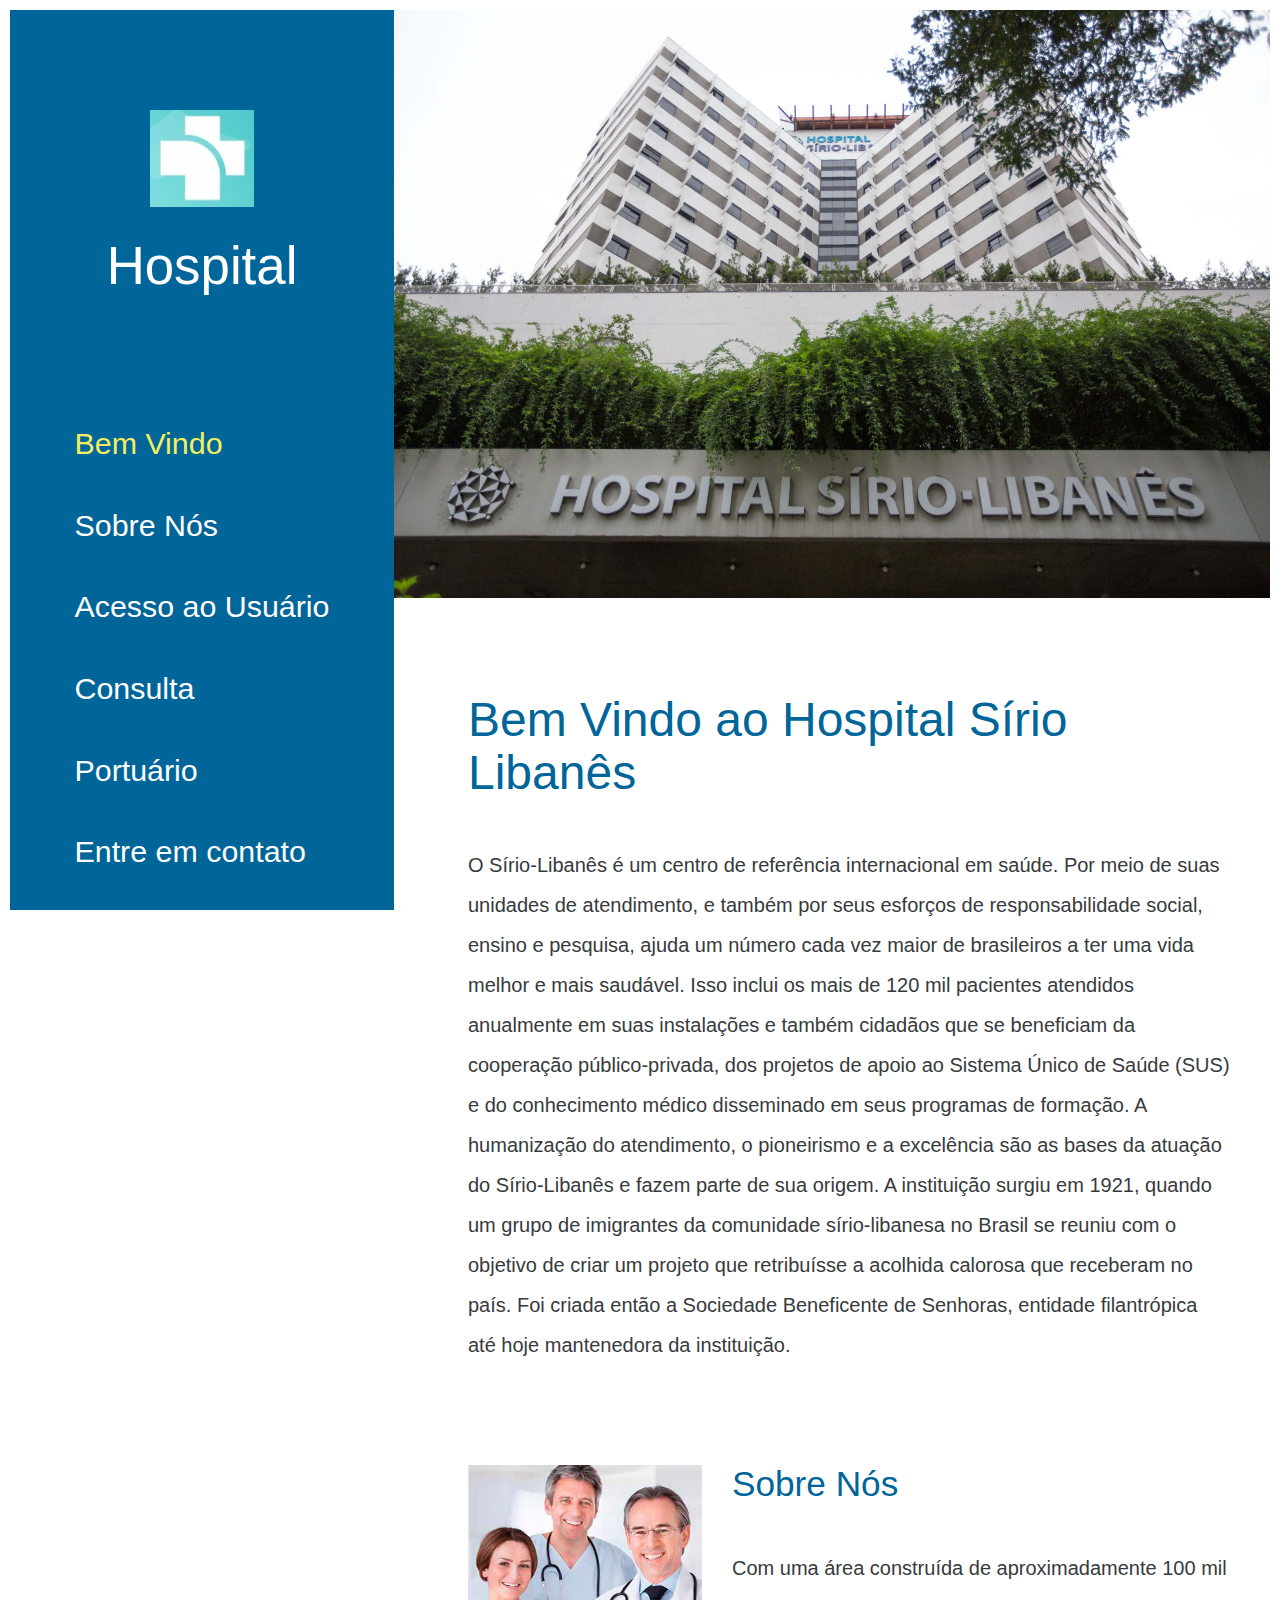
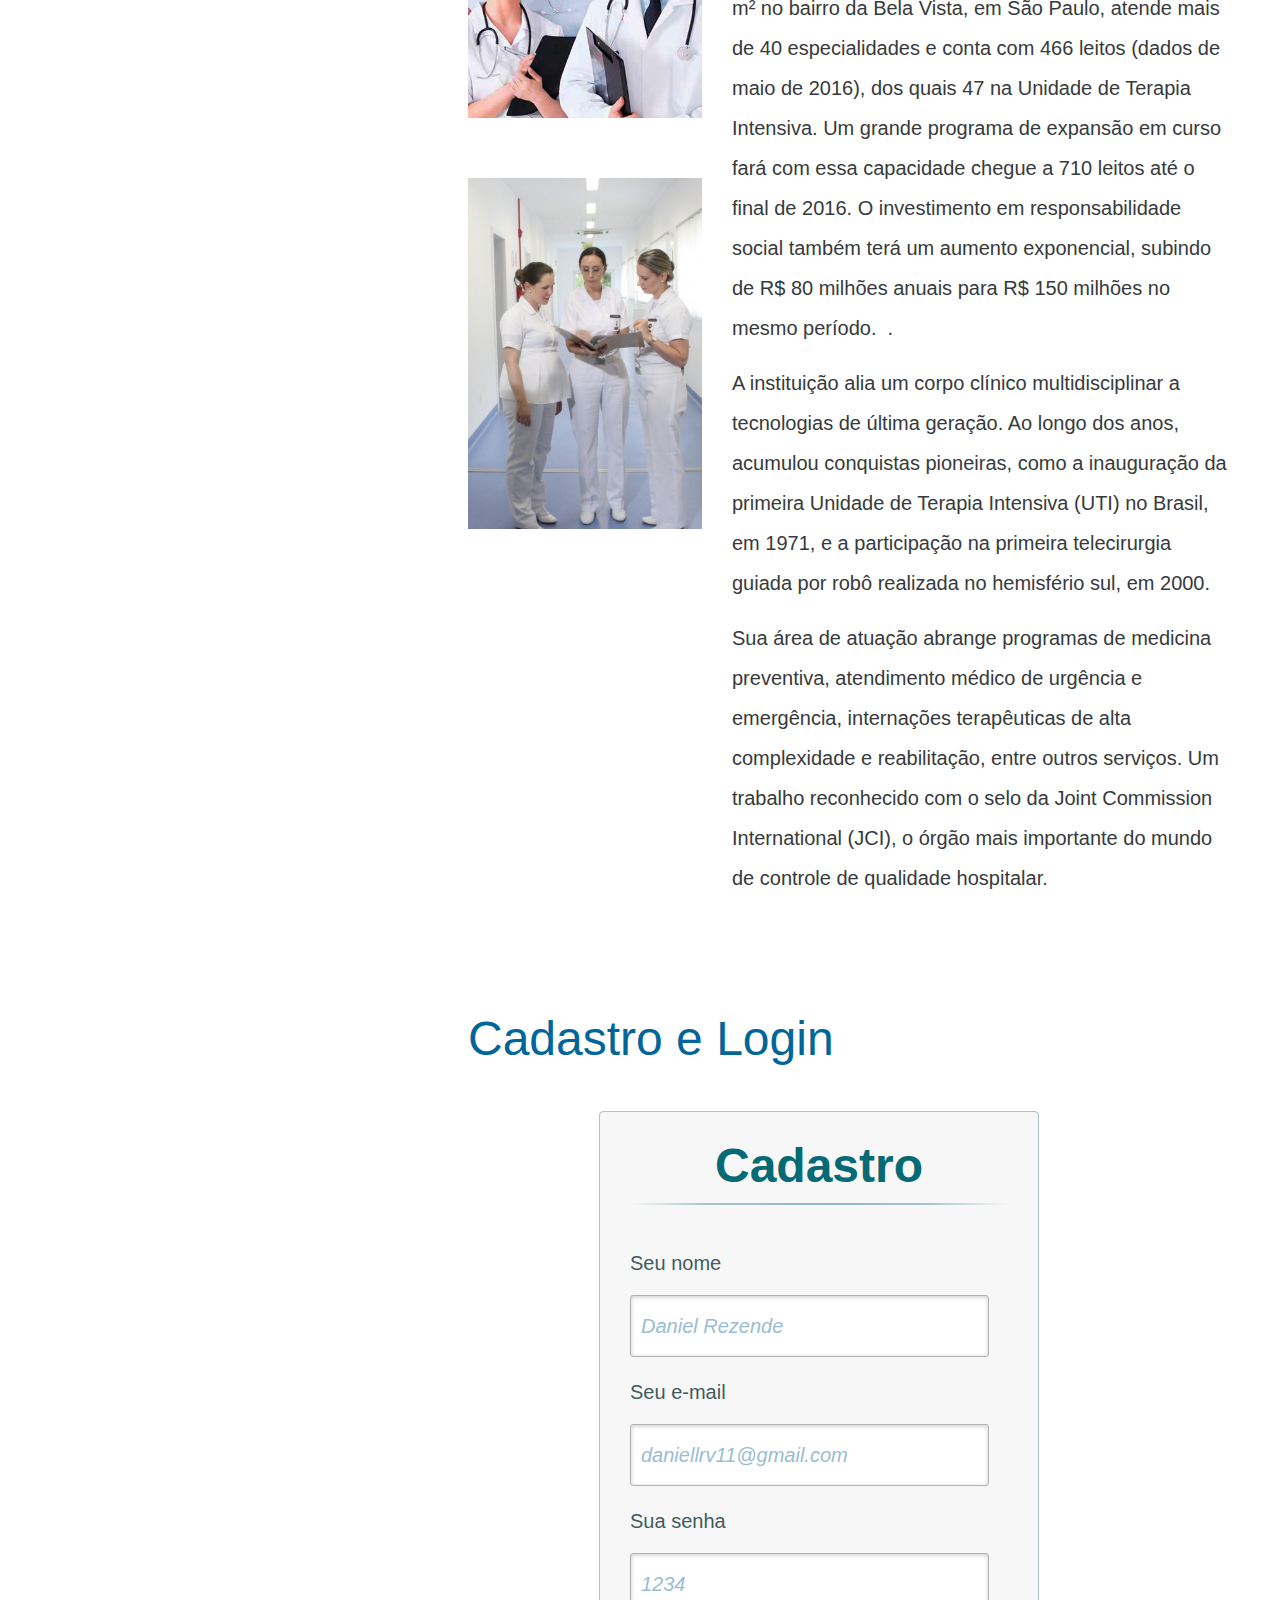
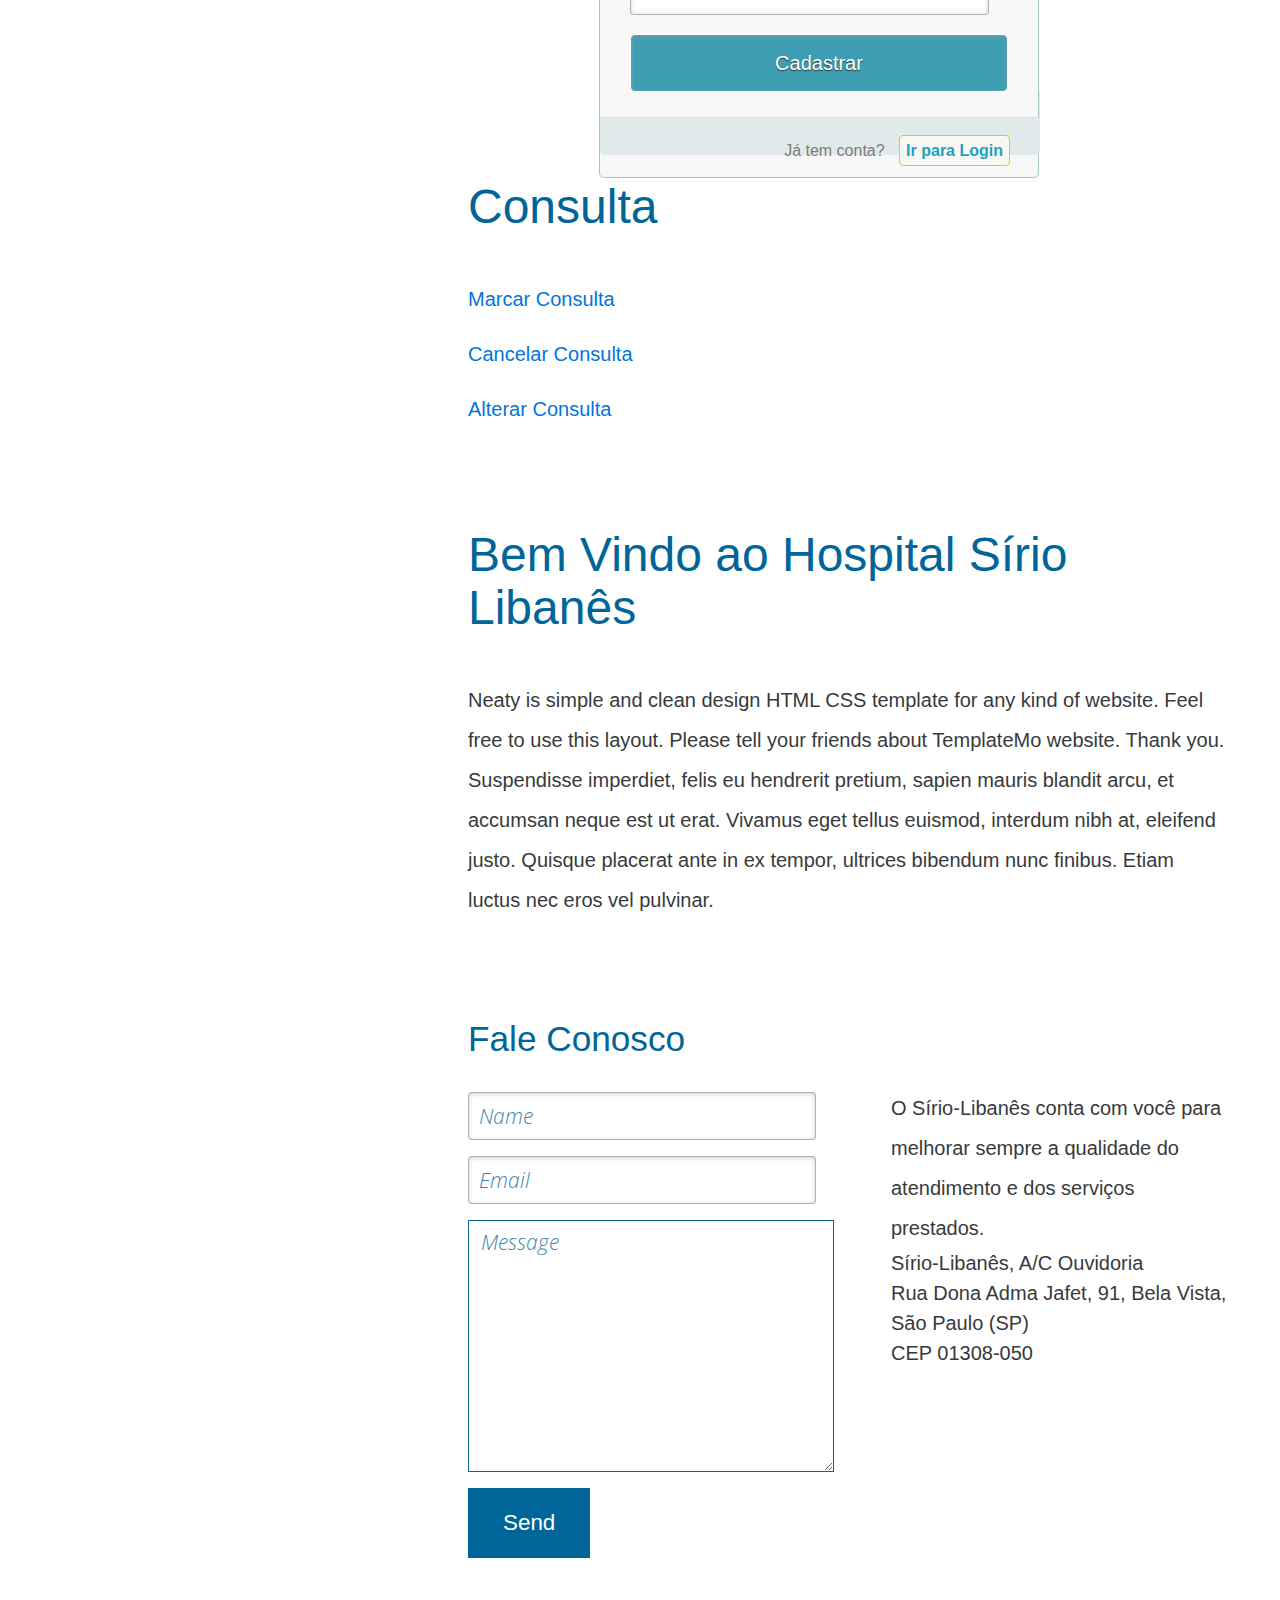
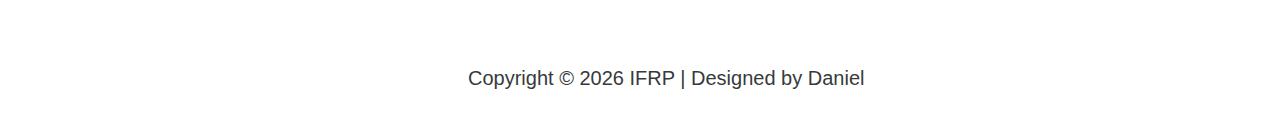
<file: index.html>
<!DOCTYPE html>
<html>
<head>
    <meta charset="utf-8">
    <meta http-equiv="X-UA-Compatible" content="IE=edge">
    <meta name="viewport" content="width=device-width, initial-scale=1">

    <title>Hospital Sírio Libanês</title>
<!--
Neaty HTML Template
http://www.templatemo.com/tm-501-neaty
-->
    <!-- load stylesheets -->
    <link rel="stylesheet" href="https://fonts.googleapis.com/css?family=Open+Sans:300,400">  <!-- Google web font "Open Sans" -->
    <link rel="stylesheet" href="css/bootstrap.min.css">                                      <!-- Bootstrap style -->
    <link rel="stylesheet" href="css/magnific-popup.css">                                <!-- Magnific pop up style, http://dimsemenov.com/plugins/magnific-popup/ -->
    <link rel="stylesheet" href="css/templatemo-style.css"> 
    <link rel="stylesheet" href="css/style.css">   
                                     <!-- Templatemo style -->

    <!-- HTML5 shim and Respond.js for IE8 support of HTML5 elements and media queries -->
    <!-- WARNING: Respond.js doesn't work if you view the page via file:// -->
        <!--[if lt IE 9]>
          <script src="https://oss.maxcdn.com/html5shiv/3.7.2/html5shiv.min.js"></script>
          <script src="https://oss.maxcdn.com/respond/1.4.2/respond.min.js"></script>
          <![endif]-->
</head>
    <body>        
        <div class="container">
            <div class="row">
                <div class="tm-left-right-container">
                    <!-- Left column: logo and menu -->
                    <div class="tm-blue-bg tm-left-column">                        
                        <div class="tm-logo-div text-xs-center">
                            <img src="img/tm-neaty-logo.png" alt="Logo">
                            <h2 class="tm-site-name">Hospital</h2>
                        </div>
                        <nav class="tm-main-nav">
                            <ul class="tm-main-nav-ul">
                                <li class="tm-nav-item">
                                    <a href="#welcome" class="tm-nav-item-link">Bem Vindo</a>
                                </li>
                                <li class="tm-nav-item">
                                    <a href="#about" class="tm-nav-item-link">Sobre Nós</a>
                                </li>
                                <li class="tm-nav-item">
                                    <a href="#acesso" class="tm-nav-item-link">Acesso ao Usuário</a>
                                </li>
                                <li class="tm-nav-item">
                                    <a href="#teste1" class="tm-nav-item-link">Consulta</a>
                                </li>
                                <li class="tm-nav-item">
                                    <a href="#teste2" class="tm-nav-item-link">Portuário</a>
                                </li>
                                <li class="tm-nav-item">
                                    <a href="#contact" class="tm-nav-item-link">Entre em contato</a>
                                </li>
                            </ul>
                        </nav>                                         
                    </div> <!-- Left column: logo and menu -->
                    
                    <!-- Right column: content -->
                    <div class="tm-right-column">
                        <figure>
                            <img src="img/neaty-01.jpg" alt="Header image" class="img-fluid">    
                        </figure>

                        <div class="tm-content-div">
                            <!-- Welcome section -->
                            <section id="welcome" class="tm-section">
                                <header>
                                    <h2 class="tm-blue-text tm-welcome-title tm-margin-b-45">Bem Vindo ao Hospital Sírio Libanês</h2>
                                </header>
                                <p>O Sírio-Libanês é um centro de referência internacional em saúde. Por meio de suas unidades de atendimento, e também por seus esforços de responsabilidade social, ensino e pesquisa, ajuda um número cada vez maior de brasileiros a ter uma vida melhor e mais saudável. Isso inclui os mais de 120 mil pacientes​ atendidos anualmente em suas instalações e também cidadãos que se beneficiam da cooperação público-p​rivada​, dos projetos de apoio ao Sistema Único de Saúde (SUS) e do conhecimento médico disseminado em seus programas de formação. 

                                        A humanização do atendimento, o pioneirismo e a excelência são as bases da atuação do Sírio-Libanês e fazem parte de sua origem. A instituição surgiu em 1921, quando um grupo de imigrantes da comunidade sírio-libanesa no Brasil se reuniu com o objetivo de criar um projeto que retribuísse a acolhida calorosa que receberam no país. Foi criada então a Sociedade Beneficente de Senhoras, entidade filantrópica até hoje mantenedora da instituição.</p>
                            </section>
                            <!-- About section -->
                            <section id="about" class="tm-section">
                                <div class="row">                                                                
                                    <div class="col-lg-8 col-md-7 col-sm-12 col-xs-12 push-lg-4 push-md-5">
                                        <header>
                                            <h2 class="tm-blue-text tm-section-title tm-margin-b-45">Sobre Nós</h2>
                                        </header>
                                        <p>Com uma área construída de aproximadamente 100 mil m² no bairro da Bela Vista, em São Paulo, atende mais de 40 especialidades e conta com 466 leitos (dados de maio de 2016)​, dos quais 47 na Unidade de Terapia Intensiva. Um grande programa de expansão em curso fará com essa capacidade chegue a 710 leitos até o final de 2016​. O investimento em responsabilidade social também terá um aumento exponencial, subindo de R$ 80 milhões anuais para R$ 150 milhões no mesmo período. ​ .</p>
                                        <p>A instituição alia um corpo clínico multidisciplinar a tecnologias de última geração. Ao longo dos anos, acumulou conquistas pioneiras, como a inauguração da primeira Unidade de Terapia Intensiva (UTI) no Brasil, em 1971, e a participação na primeira telecirurgia guiada por robô realizada no hemisfério sul, em 2000.</p>
                                        <p>Sua área de atuação abrange programas de medicina preventiva, atendimento médico de urgência e emergência, internações terapêuticas de alta complexidade e reabilitação, entre outros serviços. Um trabalho reconhecido com o selo da Joint Commission International (JCI), o órgão mais importante do mundo de controle de qualidade hospitalar.</p>
                                        
                                    </div>

                                    <div class="col-lg-4 col-md-5 col-sm-12 col-xs-12 pull-lg-8 pull-md-7 tm-about-img-container">
                                        <img src="img/neaty-02.jpg" alt="Image" class="img-fluid"><br><br><br>
                                        <img src="img/neaty-03.jpg" alt="Image" class="img-fluid">     
                                    </div>  
                                </div>                            
                            </section>  

                            <!-- Welcome section -->
                            <section id="acesso" class="tm-section">
                                <header>
                                    <h2 class="tm-blue-text tm-welcome-title tm-margin-b-45">Cadastro e Login</h2>
                                </header>
                                
                                <div class="container" >
                                    <a class="links" id="paracadastro"></a>
                                    <a class="links" id="paralogin"></a>
                                    
                                    <div class="content">      
                                      <!--FORMULÁRIO DE LOGIN-->
                                      <div id="login">
                                        <form method="post" action=""> 
                                          <h1>Login</h1> 
                                          <p> 
                                            <label for="email_login">Seu e-mail</label>
                                            <input id="email_login" name="email_login" required="required" type="text" placeholder="daniellrv11@gmail.com"/>
                                          </p>
                                          
                                          <p> 
                                            <label for="senha_login">Sua senha</label>
                                            <input id="senha_login" name="senha_login" required="required" type="password" placeholder="1234" /> 
                                          </p>
                                          
                                          <p> 
                                            <input type="checkbox" name="manterlogado" id="manterlogado" value="" /> 
                                            <label for="manterlogado">Manter-me logado</label>
                                          </p>
                                          
                                          <p> 
                                                <a href="pagina1.html"><input type="submit" value="Logar" /></a>> 
                                          </p>
                                          
                                          <p class="link">
                                            Ainda não tem conta?
                                            <a href="#paracadastro">Cadastre-se</a>
                                          </p>
                                        </form>
                                      </div>
                                
                                      <!--FORMULÁRIO DE CADASTRO-->
                                      <div id="cadastro">
                                        <form method="post" action=""> 
                                          <h1>Cadastro</h1> 
                                          
                                          <p> 
                                            <label for="nome_cad">Seu nome</label>
                                            <input id="nome_cad" name="nome_cad" required="required" type="text" placeholder="Daniel Rezende" />
                                          </p>
                                          
                                          <p> 
                                            <label for="email_cad">Seu e-mail</label>
                                            <input id="email_cad" name="email_cad" required="required" type="email" placeholder="daniellrv11@gmail.com"/> 
                                          </p>
                                          
                                          <p> 
                                            <label for="senha_cad">Sua senha</label>
                                            <input id="senha_cad" name="senha_cad" required="required" type="password" placeholder="1234"/>
                                          </p>
                                          
                                          <p> 
                                            <input type="submit" value="Cadastrar"/> 
                                          </p>
                                          
                                          <p class="link">  
                                            Já tem conta?
                                            <a href="#paralogin"> Ir para Login </a>
                                          </p>
                                        </form>
                                      </div>
                                    </div>
                                  </div>
                            </section>
                            
                            <!--Consulta -->
                            <section id="teste1" class="tm-section">
                                    <header>
                                            <br><br><br><br><br><br><br><br><br><br><br><br><br><br><br><br><br><br><br>
                                        <h2 class="tm-blue-text tm-welcome-title tm-margin-b-45">Consulta</h2>
                                    </header>
                                    <a href="consulta.html"><p>Marcar Consulta</p</a>
                                    <a href="consulta.html"><p>Cancelar Consulta</p></a>
                                    <a href="consulta.html"  ><p>Alterar Consulta</p></a>
                                </section>

                            <!--Portuário -->
                            <section id="teste2" class="tm-section">
                                    <header>
                                            
                                        <h2 class="tm-blue-text tm-welcome-title tm-margin-b-45">Bem Vindo ao Hospital Sírio Libanês</h2>
                                    </header>
                                    <p>Neaty is simple and clean design HTML CSS template for any kind of website. Feel free to use this layout. Please tell your friends about TemplateMo website. Thank you. Suspendisse imperdiet, felis eu hendrerit pretium, sapien mauris blandit arcu, et accumsan neque est ut erat. Vivamus eget tellus euismod, interdum nibh at, eleifend justo. Quisque placerat ante in ex tempor, ultrices bibendum nunc finibus. Etiam luctus nec eros vel pulvinar.</p>
                                </section> 

                            <!-- Contact Us section -->
                            <section id="contact" class="tm-section">
                                <header><h2 class="tm-blue-text tm-section-title tm-margin-b-30">Fale Conosco</h2></header>

                                <div class="row">
                                    <div class="col-lg-6">
                                        <form action="#contact" method="post" class="contact-form">
                                            <div class="form-group">
                                                <input type="text" id="contact_name" name="contact_name" class="form-control" placeholder="Name"  required/>
                                            </div>
                                            <div class="form-group">
                                                <input type="email" id="contact_email" name="contact_email" class="form-control" placeholder="Email"  required/>
                                            </div>
                                            <div class="form-group">
                                                <textarea id="contact_message" name="contact_message" class="form-control" rows="9" placeholder="Message" required></textarea>
                                            </div>                                            
                                            <button type="submit" class="float-right tm-button">Send</button>
                                        </form>    
                                    </div>
                                    
                                    <div class="col-lg-6 tm-contact-right">
                                        <p>
                                                ​​​​​​​​​​O Sírio-Libanês conta com você para melhorar sempre a qualidade do atendimento e dos serviços prestados.    
                                        </p>
                                        <address>
                                                Sírio-Libanês, A/C Ouvidoria<br>
                                                Rua Dona Adma Jafet, 91, Bela Vista, São Paulo (SP)<br>
                                                CEP 01308-050<br>
                    
                                        </address>
                                    </div>
                                </div>
                                
                            </section>
                            <footer>
                                <p class="tm-copyright-p">Copyright &copy; <span class="tm-current-year">2017</span> IFRP
                                
                                | Designed by Daniel</p>
                            </footer>
                        </div>  
                        
                    </div> <!-- Right column: content -->
                </div>
            </div> <!-- row -->
        </div> <!-- container -->
                
        <!-- load JS files -->
        <script src="js/jquery-1.11.3.min.js"></script>             <!-- jQuery (https://jquery.com/download/) -->
        <script src="js/jquery.magnific-popup.min.js"></script>     <!-- Magnific pop-up (http://dimsemenov.com/plugins/magnific-popup/) -->
        <script src="js/jquery.singlePageNav.min.js"></script>      <!-- Single Page Nav (https://github.com/ChrisWojcik/single-page-nav) -->
        <script>     
       
            $(document).ready(function(){

                // Single page nav
                $('.tm-main-nav').singlePageNav({
                    'currentClass' : "active",
                    offset : 20
                });

                // Magnific pop up
                $('.tm-gallery-1').magnificPopup({
                  delegate: 'a', // child items selector, by clicking on it popup will open
                  type: 'image',
                  gallery: {enabled:true}
                  // other options
                }); 

                $('.tm-gallery-2').magnificPopup({
                  delegate: 'a', // child items selector, by clicking on it popup will open
                  type: 'image',
                  gallery: {enabled:true}
                  // other options
                }); 

                $('.tm-gallery-3').magnificPopup({
                  delegate: 'a', // child items selector, by clicking on it popup will open
                  type: 'image',
                  gallery: {enabled:true}
                  // other options
                }); 

                $('.tm-current-year').text(new Date().getFullYear());                
            });
        </script>             
</body>
</html>
</file>
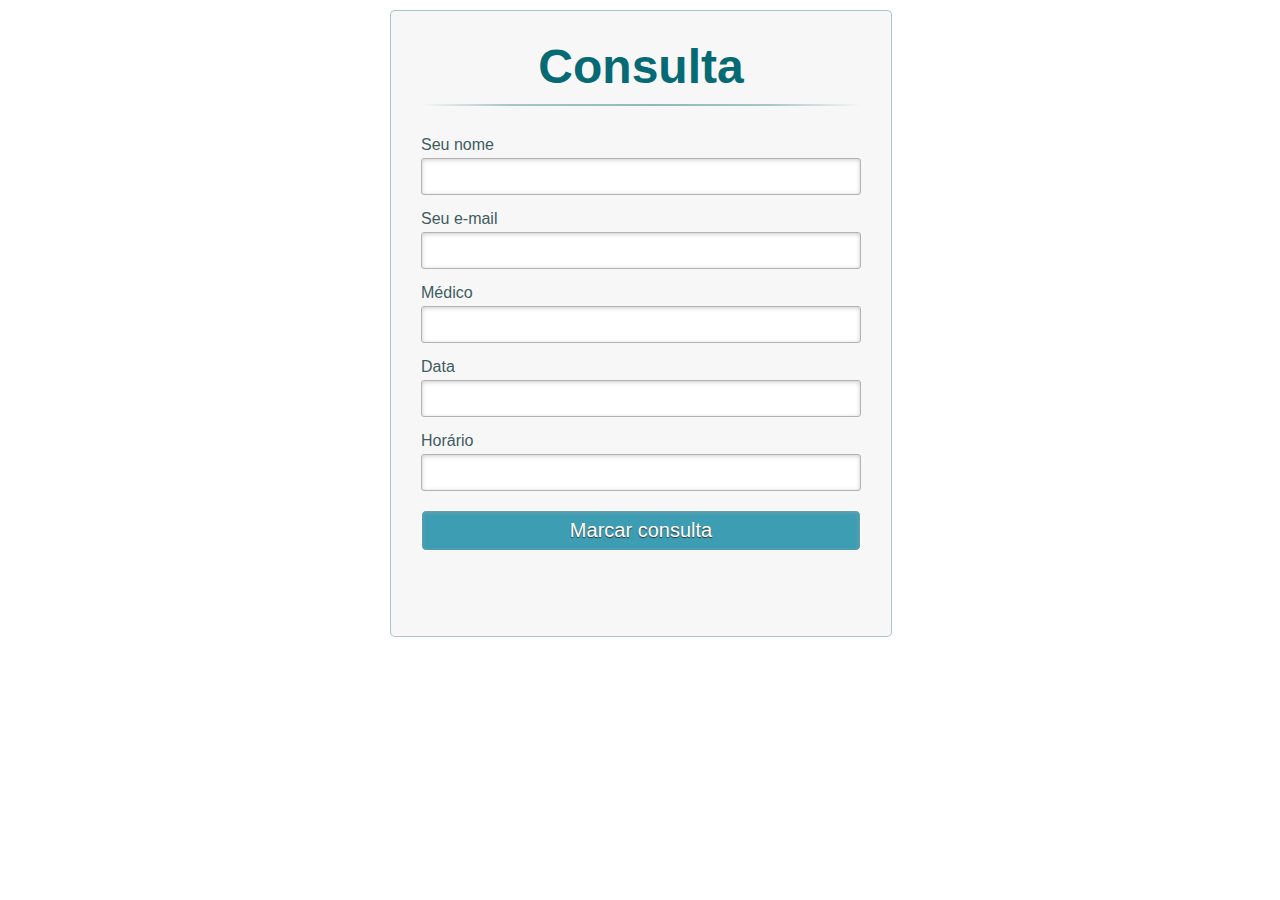
<file: consulta.html>
<!DOCTYPE html>
<html>
<head>
    <meta charset="utf-8">
    <meta http-equiv="X-UA-Compatible" content="IE=edge">
    <meta name="viewport" content="width=device-width, initial-scale=1">

    <title>Hospital Sírio Libanês</title>



<link rel="stylesheet" href="css/style.css">  
<div class="container" >
        <a class="links" id="paracadastro"></a>
        <a class="links" id="paralogin"></a>
        
        <div class="content">      
          
    
          <!--FORMULÁRIO DE CADASTRO-->
          <div id="cadastro">
            <form method="post" action=""> 
              <h1>Consulta</h1> 
              
              <p> 
                <label for="nome_cad">Seu nome</label>
                <input id="nome_cad" name="nome_cad" required="required" type="text" placeholder=" " />
              </p>
              
              <p> 
                <label for="email_cad">Seu e-mail</label>
                <input id="email_cad" name="email_cad" required="required" type="email" placeholder=" "/> 
              </p>

              <p> 
                    <label for="nome_cad">Médico</label>
                    <input id="nome_cad" name="nome_cad" required="required" type="text" placeholder=" " />
                  </p>
                  <p> 
                        <label for="nome_cad">Data</label>
                        <input id="nome_cad" name="nome_cad" required="required" type="text" placeholder=" " />
                      </p>

                      <p> 
                            <label for="nome_cad">Horário</label>
                            <input id="nome_cad" name="nome_cad" required="required" type="text" placeholder=" " />
                          </p>

              
              <p> 
                <input type="submit" value="Marcar consulta"/> 
              </p>
              
             
               
              </p>
            </form>
          </div>
        </div>
      </div>
</section>
</file>
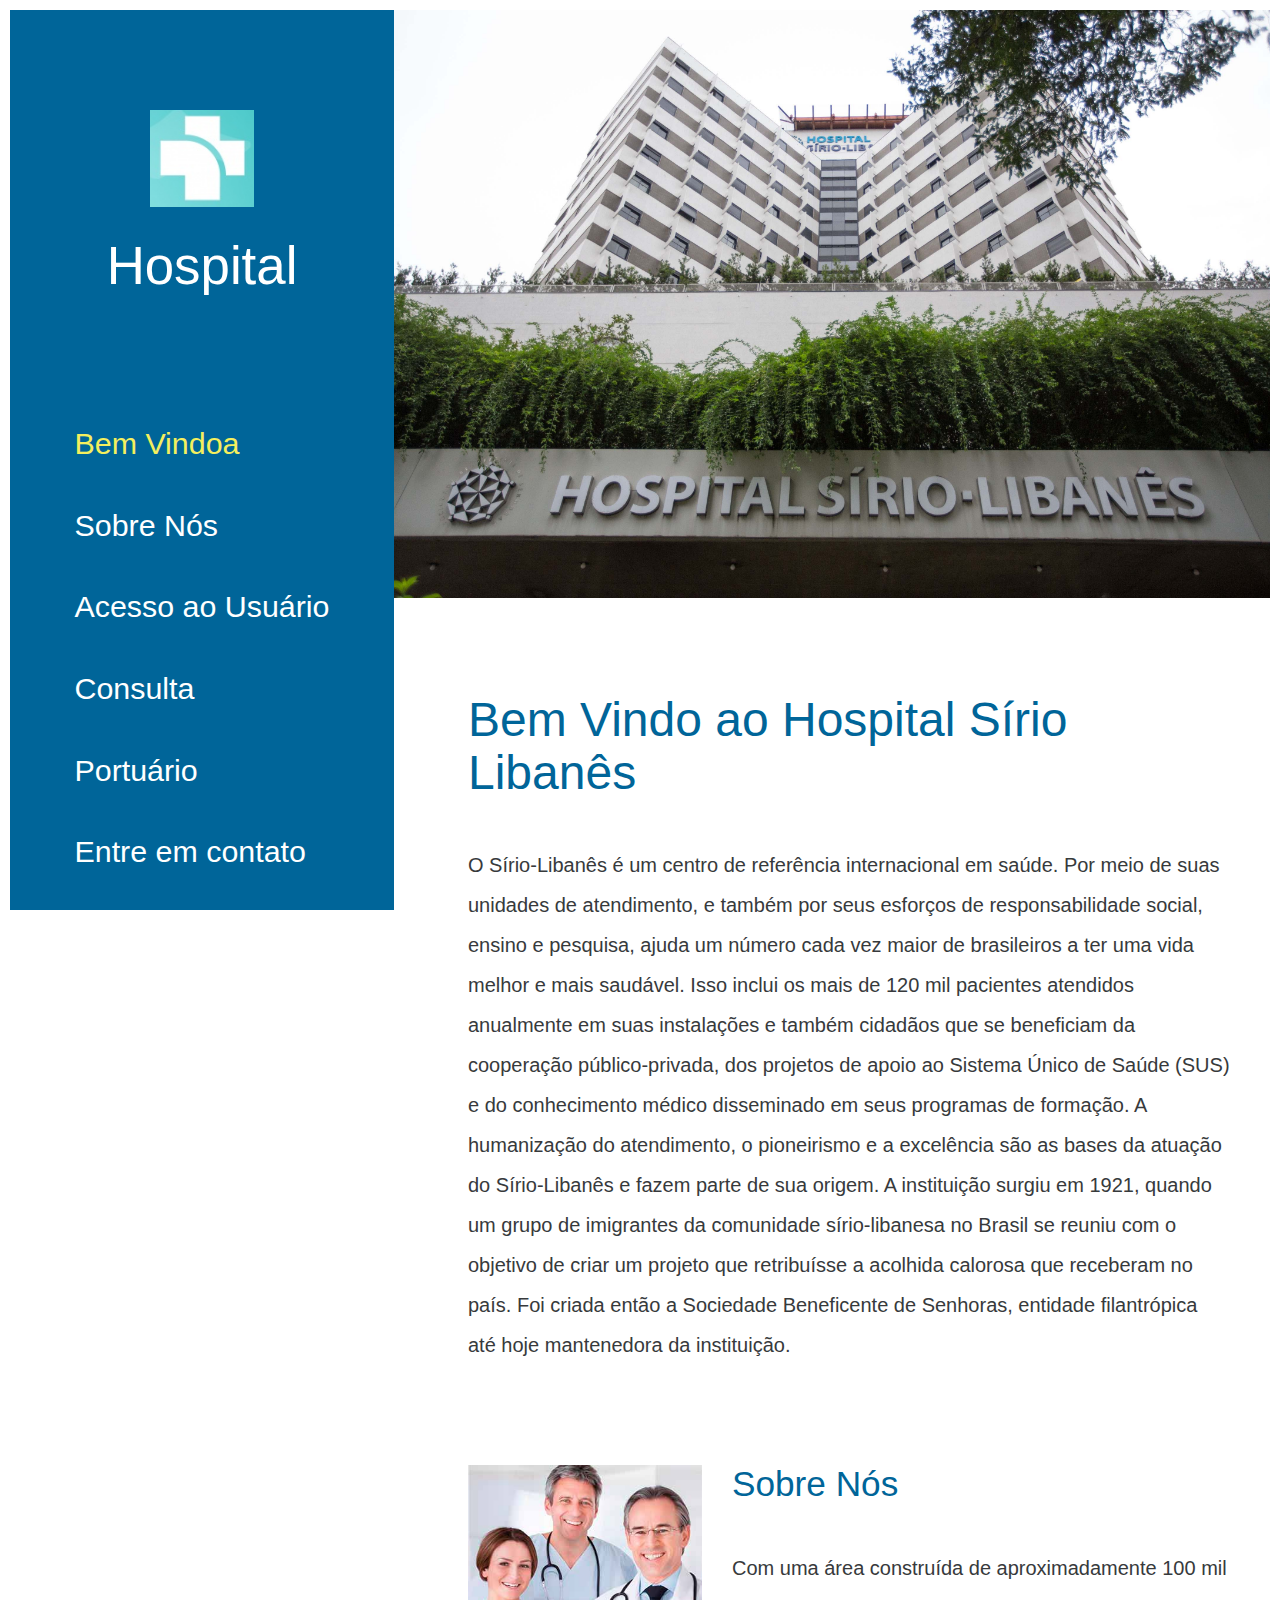
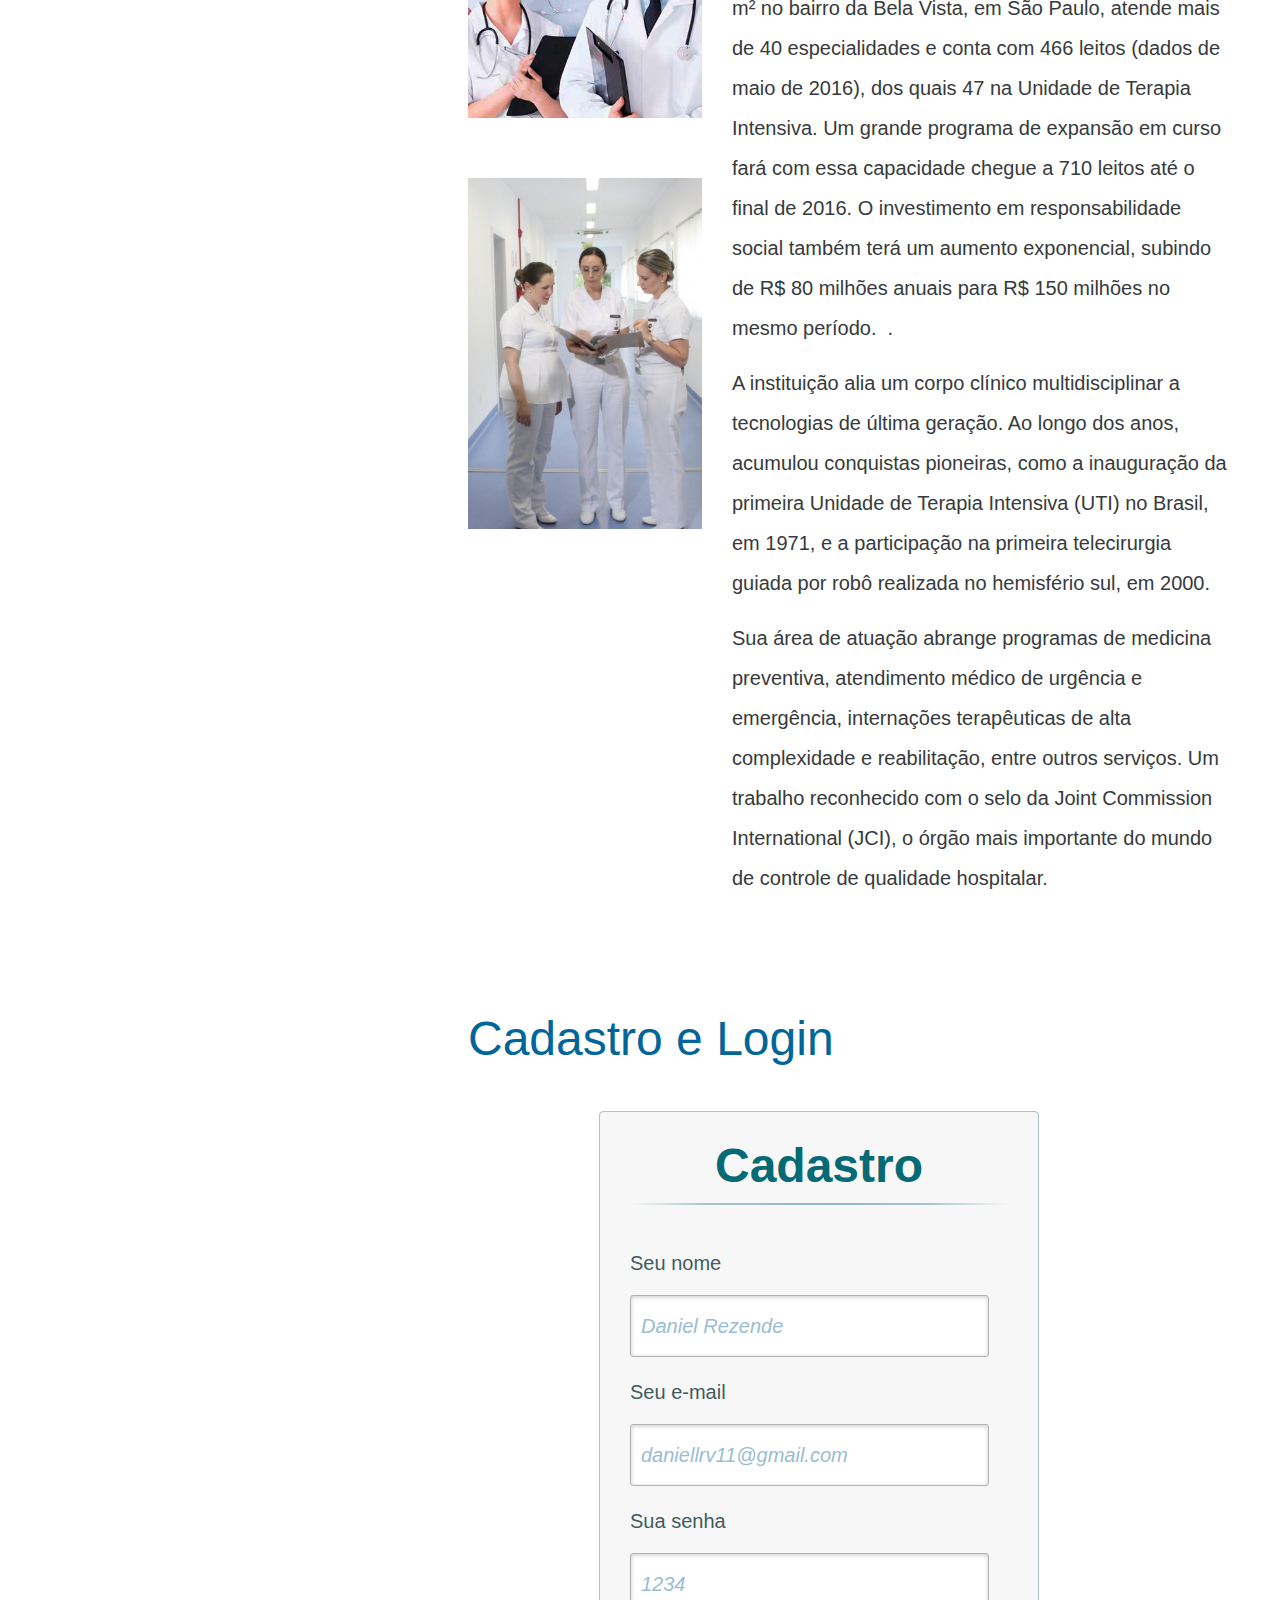
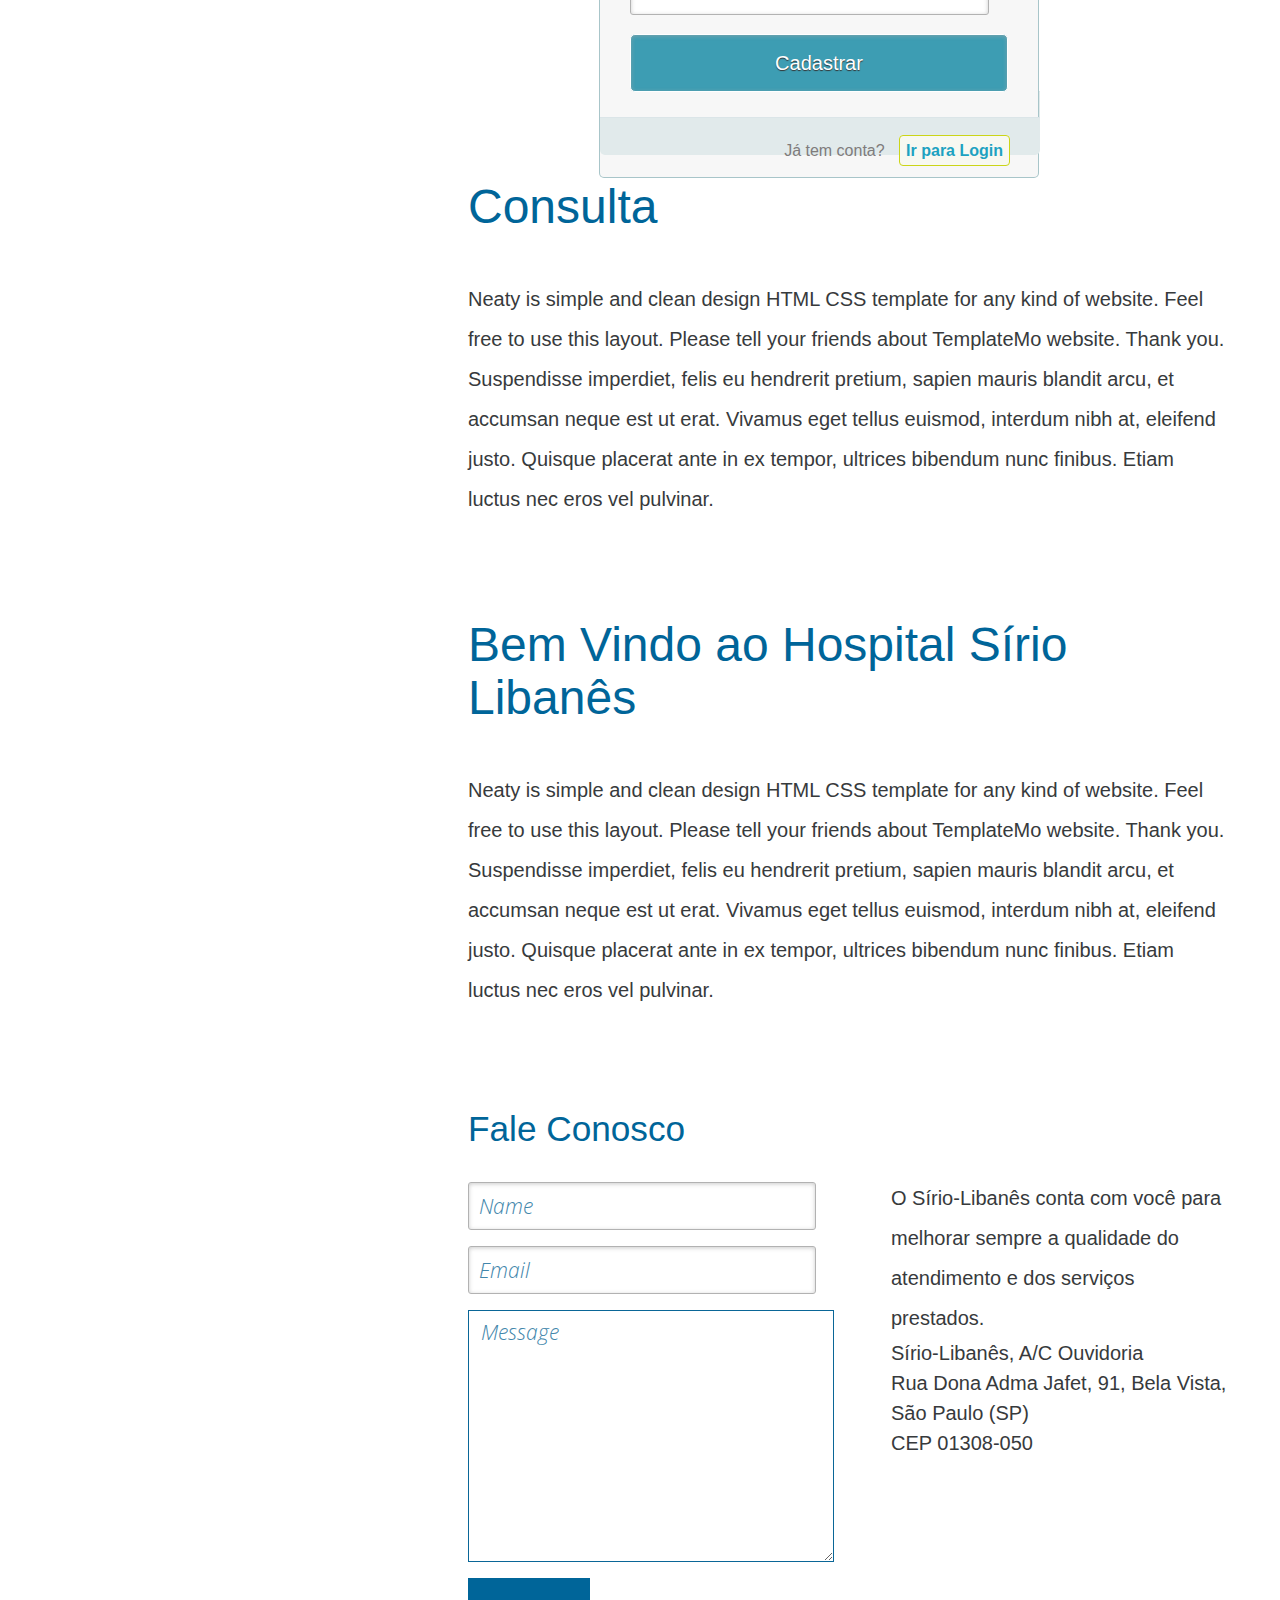
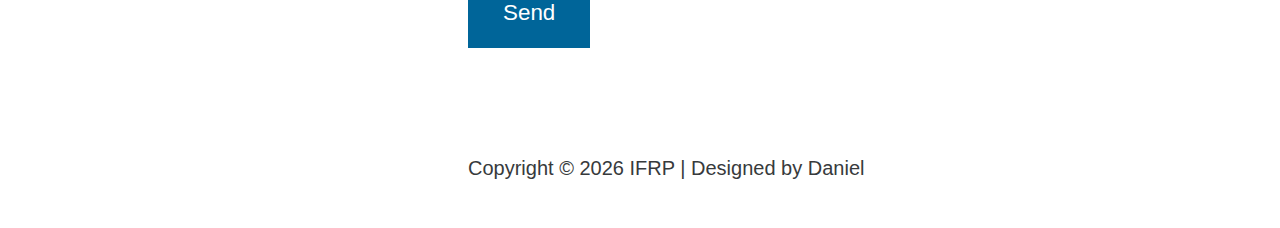
<file: pagina1.html>
<!DOCTYPE html>
<html>
<head>
    <meta charset="utf-8">
    <meta http-equiv="X-UA-Compatible" content="IE=edge">
    <meta name="viewport" content="width=device-width, initial-scale=1">

    <title>Hospital Sírio Libanês</title>
<!--
Neaty HTML Template
http://www.templatemo.com/tm-501-neaty
-->
    <!-- load stylesheets -->
    <link rel="stylesheet" href="https://fonts.googleapis.com/css?family=Open+Sans:300,400">  <!-- Google web font "Open Sans" -->
    <link rel="stylesheet" href="css/bootstrap.min.css">                                      <!-- Bootstrap style -->
    <link rel="stylesheet" href="css/magnific-popup.css">                                <!-- Magnific pop up style, http://dimsemenov.com/plugins/magnific-popup/ -->
    <link rel="stylesheet" href="css/templatemo-style.css"> 
    <link rel="stylesheet" href="css/style.css">   
                                     <!-- Templatemo style -->

    <!-- HTML5 shim and Respond.js for IE8 support of HTML5 elements and media queries -->
    <!-- WARNING: Respond.js doesn't work if you view the page via file:// -->
        <!--[if lt IE 9]>
          <script src="https://oss.maxcdn.com/html5shiv/3.7.2/html5shiv.min.js"></script>
          <script src="https://oss.maxcdn.com/respond/1.4.2/respond.min.js"></script>
          <![endif]-->
</head>
    <body>        
        <div class="container">
            <div class="row">
                <div class="tm-left-right-container">
                    <!-- Left column: logo and menu -->
                    <div class="tm-blue-bg tm-left-column">                        
                        <div class="tm-logo-div text-xs-center">
                            <img src="img/tm-neaty-logo.png" alt="Logo">
                            <h2 class="tm-site-name">Hospital</h2>
                        </div>
                        <nav class="tm-main-nav">
                            <ul class="tm-main-nav-ul">
                                <li class="tm-nav-item">
                                    <a href="#welcome" class="tm-nav-item-link">Bem Vindoa</a>
                                </li>
                                <li class="tm-nav-item">
                                    <a href="#about" class="tm-nav-item-link">Sobre Nós</a>
                                </li>
                                <li class="tm-nav-item">
                                    <a href="#acesso" class="tm-nav-item-link">Acesso ao Usuário</a>
                                </li>
                                <li class="tm-nav-item">
                                    <a href="#teste1" class="tm-nav-item-link">Consulta</a>
                                </li>
                                <li class="tm-nav-item">
                                    <a href="#teste2" class="tm-nav-item-link">Portuário</a>
                                </li>
                                <li class="tm-nav-item">
                                    <a href="#contact" class="tm-nav-item-link">Entre em contato</a>
                                </li>
                            </ul>
                        </nav>                                         
                    </div> <!-- Left column: logo and menu -->
                    
                    <!-- Right column: content -->
                    <div class="tm-right-column">
                        <figure>
                            <img src="img/neaty-01.jpg" alt="Header image" class="img-fluid">    
                        </figure>

                        <div class="tm-content-div">
                            <!-- Welcome section -->
                            <section id="welcome" class="tm-section">
                                <header>
                                    <h2 class="tm-blue-text tm-welcome-title tm-margin-b-45">Bem Vindo ao Hospital Sírio Libanês</h2>
                                </header>
                                <p>O Sírio-Libanês é um centro de referência internacional em saúde. Por meio de suas unidades de atendimento, e também por seus esforços de responsabilidade social, ensino e pesquisa, ajuda um número cada vez maior de brasileiros a ter uma vida melhor e mais saudável. Isso inclui os mais de 120 mil pacientes​ atendidos anualmente em suas instalações e também cidadãos que se beneficiam da cooperação público-p​rivada​, dos projetos de apoio ao Sistema Único de Saúde (SUS) e do conhecimento médico disseminado em seus programas de formação. 

                                        A humanização do atendimento, o pioneirismo e a excelência são as bases da atuação do Sírio-Libanês e fazem parte de sua origem. A instituição surgiu em 1921, quando um grupo de imigrantes da comunidade sírio-libanesa no Brasil se reuniu com o objetivo de criar um projeto que retribuísse a acolhida calorosa que receberam no país. Foi criada então a Sociedade Beneficente de Senhoras, entidade filantrópica até hoje mantenedora da instituição.</p>
                            </section>
                            <!-- About section -->
                            <section id="about" class="tm-section">
                                <div class="row">                                                                
                                    <div class="col-lg-8 col-md-7 col-sm-12 col-xs-12 push-lg-4 push-md-5">
                                        <header>
                                            <h2 class="tm-blue-text tm-section-title tm-margin-b-45">Sobre Nós</h2>
                                        </header>
                                        <p>Com uma área construída de aproximadamente 100 mil m² no bairro da Bela Vista, em São Paulo, atende mais de 40 especialidades e conta com 466 leitos (dados de maio de 2016)​, dos quais 47 na Unidade de Terapia Intensiva. Um grande programa de expansão em curso fará com essa capacidade chegue a 710 leitos até o final de 2016​. O investimento em responsabilidade social também terá um aumento exponencial, subindo de R$ 80 milhões anuais para R$ 150 milhões no mesmo período. ​ .</p>
                                        <p>A instituição alia um corpo clínico multidisciplinar a tecnologias de última geração. Ao longo dos anos, acumulou conquistas pioneiras, como a inauguração da primeira Unidade de Terapia Intensiva (UTI) no Brasil, em 1971, e a participação na primeira telecirurgia guiada por robô realizada no hemisfério sul, em 2000.</p>
                                        <p>Sua área de atuação abrange programas de medicina preventiva, atendimento médico de urgência e emergência, internações terapêuticas de alta complexidade e reabilitação, entre outros serviços. Um trabalho reconhecido com o selo da Joint Commission International (JCI), o órgão mais importante do mundo de controle de qualidade hospitalar.</p>
                                        
                                    </div>

                                    <div class="col-lg-4 col-md-5 col-sm-12 col-xs-12 pull-lg-8 pull-md-7 tm-about-img-container">
                                        <img src="img/neaty-02.jpg" alt="Image" class="img-fluid"><br><br><br>
                                        <img src="img/neaty-03.jpg" alt="Image" class="img-fluid">     
                                    </div>  
                                </div>                            
                            </section>  

                            <!-- Welcome section -->
                            <section id="acesso" class="tm-section">
                                <header>
                                    <h2 class="tm-blue-text tm-welcome-title tm-margin-b-45">Cadastro e Login</h2>
                                </header>
                                
                                <div class="container" >
                                    <a class="links" id="paracadastro"></a>
                                    <a class="links" id="paralogin"></a>
                                    
                                    <div class="content">      
                                      <!--FORMULÁRIO DE LOGIN-->
                                      <div id="login">
                                        <form method="post" action=""> 
                                          <h1>Login</h1> 
                                          <p> 
                                            <label for="email_login">Seu e-mail</label>
                                            <input id="email_login" name="email_login" required="required" type="text" placeholder="daniellrv11@gmail.com"/>
                                          </p>
                                          
                                          <p> 
                                            <label for="senha_login">Sua senha</label>
                                            <input id="senha_login" name="senha_login" required="required" type="password" placeholder="1234" /> 
                                          </p>
                                          
                                          <p> 
                                            <input type="checkbox" name="manterlogado" id="manterlogado" value="" /> 
                                            <label for="manterlogado">Manter-me logado</label>
                                          </p>
                                          
                                          <p> 
                                                <a href="pagina1.html"><input type="submit" value="Logar" /></a>> 
                                          </p>
                                          
                                          <p class="link">
                                            Ainda não tem conta?
                                            <a href="#paracadastro">Cadastre-se</a>
                                          </p>
                                        </form>
                                      </div>
                                
                                      <!--FORMULÁRIO DE CADASTRO-->
                                      <div id="cadastro">
                                        <form method="post" action=""> 
                                          <h1>Cadastro</h1> 
                                          
                                          <p> 
                                            <label for="nome_cad">Seu nome</label>
                                            <input id="nome_cad" name="nome_cad" required="required" type="text" placeholder="Daniel Rezende" />
                                          </p>
                                          
                                          <p> 
                                            <label for="email_cad">Seu e-mail</label>
                                            <input id="email_cad" name="email_cad" required="required" type="email" placeholder="daniellrv11@gmail.com"/> 
                                          </p>
                                          
                                          <p> 
                                            <label for="senha_cad">Sua senha</label>
                                            <input id="senha_cad" name="senha_cad" required="required" type="password" placeholder="1234"/>
                                          </p>
                                          
                                          <p> 
                                            <input type="submit" value="Cadastrar"/> 
                                          </p>
                                          
                                          <p class="link">  
                                            Já tem conta?
                                            <a href="#paralogin"> Ir para Login </a>
                                          </p>
                                        </form>
                                      </div>
                                    </div>
                                  </div>
                            </section>
                            
                            <!--Consulta -->
                            <section id="teste1" class="tm-section">
                                    <header>
                                            <br><br><br><br><br><br><br><br><br><br><br><br><br><br><br><br><br><br><br>
                                        <h2 class="tm-blue-text tm-welcome-title tm-margin-b-45">Consulta</h2>
                                    </header>
                                    <p>Neaty is simple and clean design HTML CSS template for any kind of website. Feel free to use this layout. Please tell your friends about TemplateMo website. Thank you. Suspendisse imperdiet, felis eu hendrerit pretium, sapien mauris blandit arcu, et accumsan neque est ut erat. Vivamus eget tellus euismod, interdum nibh at, eleifend justo. Quisque placerat ante in ex tempor, ultrices bibendum nunc finibus. Etiam luctus nec eros vel pulvinar.</p>
                                </section>

                            <!--Portuário -->
                            <section id="teste2" class="tm-section">
                                    <header>
                                            
                                        <h2 class="tm-blue-text tm-welcome-title tm-margin-b-45">Bem Vindo ao Hospital Sírio Libanês</h2>
                                    </header>
                                    <p>Neaty is simple and clean design HTML CSS template for any kind of website. Feel free to use this layout. Please tell your friends about TemplateMo website. Thank you. Suspendisse imperdiet, felis eu hendrerit pretium, sapien mauris blandit arcu, et accumsan neque est ut erat. Vivamus eget tellus euismod, interdum nibh at, eleifend justo. Quisque placerat ante in ex tempor, ultrices bibendum nunc finibus. Etiam luctus nec eros vel pulvinar.</p>
                                </section> 

                            <!-- Contact Us section -->
                            <section id="contact" class="tm-section">
                                <header><h2 class="tm-blue-text tm-section-title tm-margin-b-30">Fale Conosco</h2></header>

                                <div class="row">
                                    <div class="col-lg-6">
                                        <form action="#contact" method="post" class="contact-form">
                                            <div class="form-group">
                                                <input type="text" id="contact_name" name="contact_name" class="form-control" placeholder="Name"  required/>
                                            </div>
                                            <div class="form-group">
                                                <input type="email" id="contact_email" name="contact_email" class="form-control" placeholder="Email"  required/>
                                            </div>
                                            <div class="form-group">
                                                <textarea id="contact_message" name="contact_message" class="form-control" rows="9" placeholder="Message" required></textarea>
                                            </div>                                            
                                            <button type="submit" class="float-right tm-button">Send</button>
                                        </form>    
                                    </div>
                                    
                                    <div class="col-lg-6 tm-contact-right">
                                        <p>
                                                ​​​​​​​​​​O Sírio-Libanês conta com você para melhorar sempre a qualidade do atendimento e dos serviços prestados.    
                                        </p>
                                        <address>
                                                Sírio-Libanês, A/C Ouvidoria<br>
                                                Rua Dona Adma Jafet, 91, Bela Vista, São Paulo (SP)<br>
                                                CEP 01308-050<br>
                    
                                        </address>
                                    </div>
                                </div>
                                
                            </section>
                            <footer>
                                <p class="tm-copyright-p">Copyright &copy; <span class="tm-current-year">2017</span> IFRP
                                
                                | Designed by Daniel</p>
                            </footer>
                        </div>  
                        
                    </div> <!-- Right column: content -->
                </div>
            </div> <!-- row -->
        </div> <!-- container -->
                
        <!-- load JS files -->
        <script src="js/jquery-1.11.3.min.js"></script>             <!-- jQuery (https://jquery.com/download/) -->
        <script src="js/jquery.magnific-popup.min.js"></script>     <!-- Magnific pop-up (http://dimsemenov.com/plugins/magnific-popup/) -->
        <script src="js/jquery.singlePageNav.min.js"></script>      <!-- Single Page Nav (https://github.com/ChrisWojcik/single-page-nav) -->
        <script>     
       
            $(document).ready(function(){

                // Single page nav
                $('.tm-main-nav').singlePageNav({
                    'currentClass' : "active",
                    offset : 20
                });

                // Magnific pop up
                $('.tm-gallery-1').magnificPopup({
                  delegate: 'a', // child items selector, by clicking on it popup will open
                  type: 'image',
                  gallery: {enabled:true}
                  // other options
                }); 

                $('.tm-gallery-2').magnificPopup({
                  delegate: 'a', // child items selector, by clicking on it popup will open
                  type: 'image',
                  gallery: {enabled:true}
                  // other options
                }); 

                $('.tm-gallery-3').magnificPopup({
                  delegate: 'a', // child items selector, by clicking on it popup will open
                  type: 'image',
                  gallery: {enabled:true}
                  // other options
                }); 

                $('.tm-current-year').text(new Date().getFullYear());                
            });
        </script>             
</body>
</html>
</file>
<file: css/templatemo-style.css>
/*

Neaty HTML Template

http://www.templatemo.com/tm-501-neaty

*/
body {
	font-family: 'Open Sans', Helvetica, Arial, sans-serif;
	font-size: 20px;
	font-weight: 300;
	overflow-x: hidden;
}

a, button { transition: all 0.3s ease; }
a:hover,
a:focus {
	text-decoration: none;
	outline: none;
}

.row { display: block; }
.tm-left-right-container { width: 100%; }

.tm-blue-bg {
	background-color: #006599;
	color: white;
}

.tm-blue-text {	color: #006599; }
.tm-blue-bg a {	color: white; }

.tm-site-name {
	font-size: 4rem;
	margin-top: 20px;
}

.tm-logo-div { 
	padding-top: 40px; 
	padding-bottom: 40px;
}

.tm-main-nav { display: none; }

.tm-main-nav-ul {
	display: inline-block;
	padding-left: 0;
}

.tm-section { margin-bottom: 60px; }
.tm-welcome-title {	font-size: 2.4rem; }
.tm-section-title {	font-size: 2.2rem; }
.tm-content-div { padding: 40px; }
.tm-margin-b-45 { margin-bottom: 45px; }
.tm-margin-b-30 { margin-bottom: 30px; }
p { line-height: 2; }

.tm-button {
	background-color: #006599;
	border: none;
	color: white;
	cursor: pointer;
	display: inline-block;
	font-size: 1.4rem;	
	padding: 18px 35px;
}

.tm-button-wide { padding: 18px 40px; }

.tm-button:hover,
.tm-button:active,
.tm-button:focus {
	background-color: #2790c6;
	color: white;
}

.tm-nav-item:hover a,
.tm-nav-item:active a,
.tm-nav-item:focus a,
.tm-nav-item-link.active {
	color: #f4ef5e;
}

.tm-about-img-container { margin-top: 50px; }

.tm-gallery-container {
	overflow: auto;
	margin-left: -5px;
	margin-right: -5px;
}

.tm-img-container {	float: left; }

.tm-img-container-1,
.tm-img-container-2,
.tm-img-container-3 { 
	margin-bottom: 10px;
	width: 50%; 
}

.tm-img-tn {
	padding-left: 5px;
	padding-right: 5px;
}

.tm-img-tn {
	display: block;
	margin: 0 auto;
}

.tm-contact-right { margin-top: 40px; }

.form-control {
	border-color: #0a6697;
	border-radius: 0;
	color: #4286ab;
	font-family: 'Open Sans', Helvetica, Arial, sans-serif;
	font-size: 1.3rem;
}

input::-webkit-input-placeholder,
textarea::-webkit-input-placeholder {
	color: #4286ab !important;
}
 
input:-moz-placeholder,
textarea:-moz-placeholder { /* Firefox 18- */
	color: #4286ab !important;  
}
 
input::-moz-placeholder,
textarea::-moz-placeholder {  /* Firefox 19+ */
	color: #4286ab !important;  
}
 
input:-ms-input-placeholder,
textarea:-ms-input-placeholder {  
	color: #4286ab !important;  
}

.tm-contact-right {	padding-left: 15px; }
.tm-copyright-p { margin-bottom: 0; }

/* Media Queries */
@media (min-width: 576px) {
	.container { width: 100%; }
	.tm-site-name { margin-top: 35px; }
	.tm-welcome-title { font-size: 3rem; }
	.tm-img-container-1 { width: 20%; }
	.tm-img-container-2 { width: 33.3334%; }
	.tm-img-container-3 { width: 25%; }
}

@media (min-width: 768px) {
	.tm-about-img-container { margin-top: 0; }
}

@media (min-width: 992px) {
	.tm-main-nav {
		display: flex;
		justify-content: center;
	}

	.tm-left-column { 
		position: fixed; 
		height: 100%;
	}

	.container { width: 100%; }
	.tm-left-column { width: 30%; }

	.tm-right-column {
		float: right;
		width: 70%;
	}

	.tm-nav-item {
		cursor: pointer;
		font-size: 1.5rem;
		list-style: none;
		padding: 18px 30px;
		transition: all 0.3s ease;
	}

	.tm-site-name {
	    font-size: 3.3rem;
	    margin-top: 30px;
	}

	.tm-logo-div {
	    padding-top: 50px;
	    padding-bottom: 50px;
	}

	.tm-section { margin-bottom: 100px; }

	.tm-content-div { padding: 80px 40px 30px 80px;	}

	.tm-img-container-1 {
		margin-bottom: 10px;
		width: 33.3334%;
	}

	.tm-img-container-2 {
		margin-bottom: 10px;
		width: 50%;
	}

	.tm-img-container-3 {
		margin-bottom: 10px;
		width: 33.3333%;
	}

	.tm-contact-right { margin-top: 0; }
}

@media (min-width: 1200px) {		
	.container { width: 100%; }	
	.tm-button-wide { padding: 18px 68px; }
	.tm-img-container-1 { width: 20%; }
	.tm-img-container-2 { width: 33.3333%; }
	.tm-img-container-3 { width: 25%; }
	.tm-contact-right { padding-left: 42px; }
}

@media (min-width: 1500px) {	
	.container { width: 100%; }
	p { margin-bottom: 30px; }

	.tm-gallery-container {
		overflow: auto;
		margin-left: -10px;
		margin-right: -10px;
	}

	.tm-img-tn {
		padding-left: 10px;
		padding-right: 10px;
	}
}

@media (min-width: 1800px) {
	.container,
	.tm-left-right-container {
	    width: 100%;
	}

	p { margin-bottom: 36px; }

	.tm-gallery-container {
		overflow: auto;
		margin-left: -10px;
		margin-right: -10px;
	}

	.tm-img-container-1 { width: 20%; }

	.tm-img-tn {
		padding-left: 10px;
		padding-right: 10px;
	}
}

@media (max-height: 860px) {
	.tm-logo-div {
	    padding-top: 45px;
	    padding-bottom: 20px;
	}

	.tm-nav-item { font-size: 1.4rem; }

	.tm-site-name {
		font-size: 2.4rem;
		margin-top: 10px;
	}
}

@media (min-height: 859px) {
	.tm-logo-div {
	    padding-top: 100px;
	    padding-bottom: 100px;
	}

	.tm-nav-item { font-size: 1.9rem; }
}
</file>
<file: css/style.css>
/* CSS reset */
*, *:before, *:after { 
  margin:0;
  padding:0;
  font-family: Arial,sans-serif;
}

body{
  margin:10px;
}

a{
  text-decoration: none;
}

/* esconde as ancoras da tela */
a.links{
  display: none;
}

/* content que contem os formulários */
.content{
  width: 500px;
  margin: 0px auto;
  position: relative;   
}

/* formatando o cabeçalho dos formulários */
h1{
  font-size: 48px;
  color: #066a75;
  padding: 10px 0;
  font-family: Arial,sans-serif;
  font-weight: bold;
  text-align: center;
  padding-bottom: 30px;
}
h1:after{
  content: ' ';
  display: block;
  width: 100%;
  height: 2px;
  margin-top: 10px;
  background: -webkit-linear-gradient(left, rgba(147,184,189,0) 0%,rgba(147,184,189,0.8) 20%,rgba(147,184,189,1) 53%,rgba(147,184,189,0.8) 79%,rgba(147,184,189,0) 100%); 
  background: linear-gradient(left, rgba(147,184,189,0) 0%,rgba(147,184,189,0.8) 20%,rgba(147,184,189,1) 53%,rgba(147,184,189,0.8) 79%,rgba(147,184,189,0) 100%); 
}

p{
  margin-bottom:15px;
}
p:first-child{
  margin: 0px;
}
label{
  color: #405c60;
  position: relative;
}

/**** advanced input styling ****/
/* placeholder */
::-webkit-input-placeholder  {
  color: #bebcbc; 
  font-style: italic;
}
input:-moz-placeholder,
textarea:-moz-placeholder{
  color: #bebcbc;
  font-style: italic;
} 
input {
  outline: none;
}

input:not([type="checkbox"]){
  width: 95%;
  margin-top: 4px;
  padding: 10px;    
  border: 1px solid #b2b2b2;
  
  -webkit-border-radius: 3px;
  border-radius: 3px;
  
  -webkit-box-shadow: 0px 1px 4px 0px rgba(168, 168, 168, 0.6) inset;
  box-shadow: 0px 1px 4px 0px rgba(168, 168, 168, 0.6) inset;
  
  -webkit-transition: all 0.2s linear;
  transition: all 0.2s linear;
}

/*estilo do botão submit */
input[type="submit"]{
  width: 100%!important;
  cursor: pointer;  
  background: #3d9db3;
  padding: 8px 5px;
  color: #fff;
  font-size: 20px;  
  border: 1px solid #fff;   
  margin-bottom: 10px;  
  text-shadow: 0 1px 1px #333;
  
  -webkit-border-radius: 5px;
  border-radius: 5px;
  
  transition: all 0.2s linear;
}
input[type="submit"]:hover{
  background: #4ab3c6;
}

/*marcando os links para mudar de um formulário para outro */
.link{
  position: absolute;
  background: #e1eaeb;
  color: #7f7c7c;
  left: 0px;
  height: 20px;
  width: 440px;
  padding: 17px 30px 20px 30px;
  font-size: 16px;
  text-align: right;
  border-top: 1px solid #dbe5e8;

  -webkit-border-radius: 0 0  5px 5px;
  border-radius: 0 0  5px 5px;
}
.link a {
  font-weight: bold;
  background: #f7f8f1;
  padding: 6px;
  color: rgb(29, 162, 193);
  margin-left: 10px;
  border: 1px solid #cbd518;

  -webkit-border-radius: 4px;
  border-radius: 4px;  

  -webkit-transition: all 0.4s linear;
  transition: all 0.4s  linear;
}
.link a:hover {
  color: #39bfd7;
  background: #f7f7f7;
  border: 1px solid #4ab3c6;
}

/* estilos para para ambos os formulários */
#cadastro, 
#login{
  position: absolute;
  top: 0px;
  width: 88%;   
  padding: 18px 6% 60px 6%;
  margin: 0 0 35px 0;
  background: rgb(247, 247, 247);
  border: 1px solid rgba(147, 184, 189,0.8);
  
  -webkit-box-shadow: 5px;
  border-radius: 5px;
  
  -webkit-animation-duration: 0.5s;
  -webkit-animation-timing-function: ease;
  -webkit-animation-fill-mode: both;

  animation-duration: 0.5s;
  animation-timing-function: ease;
  animation-fill-mode: both;
}

#paracadastro:target ~ .content #cadastro,
#paralogin:target ~ .content #login{
  z-index: 2;
  -webkit-animation-name: fadeInLeft;
  animation-name: fadeInLeft;

  -webkit-animation-delay: .1s;
  animation-delay: .1s;
}
#registro:target ~ .content #login,
#paralogin:target ~ .content #cadastro{
  -webkit-animation-name: fadeOutLeft;
  animation-name: fadeOutLeft;
}

/*fadeInLeft*/
@-webkit-keyframes fadeInLeft {
  0% {
    opacity: 0;
    -webkit-transform: translateX(-20px);
  }
  100% {
    opacity: 1;
    -webkit-transform: translateX(0);
  }
}

@keyframes fadeInLeft {
  0% {
    opacity: 0;
    transform: translateX(-20px);
  }
  100% {
    opacity: 1;
    transform: translateX(0);
  }
}

/*fadeOutLeft*/
@-webkit-keyframes fadeOutLeft {
  0% {
    opacity: 1;
    -webkit-transform: translateX(0);
  }
  100% {
    opacity: 0;
    -webkit-transform: translateX(-20px);
  }
}

@keyframes fadeOutLeft {
  0% {
    opacity: 1;
    transform: translateX(0);
  }
  100% {
    opacity: 0;
    transform: translateX(-20px);
  }
}
</file>
